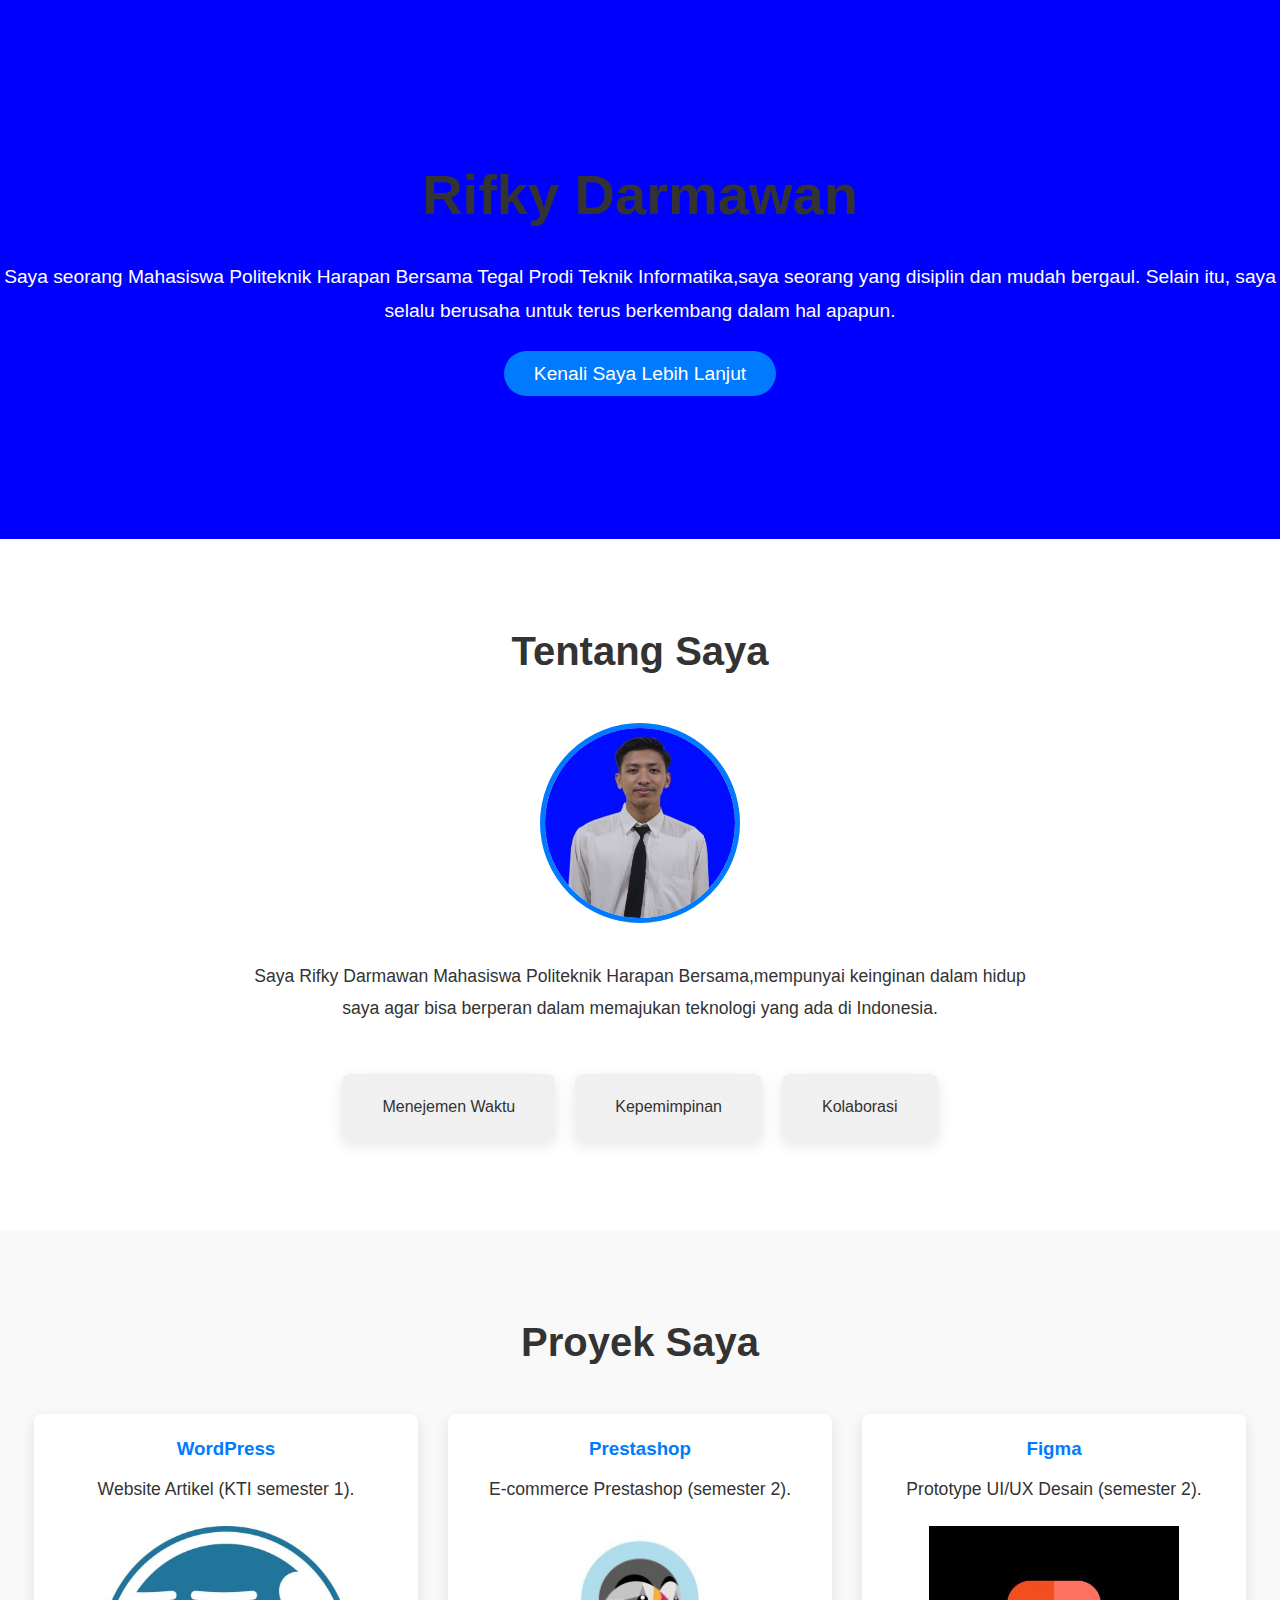
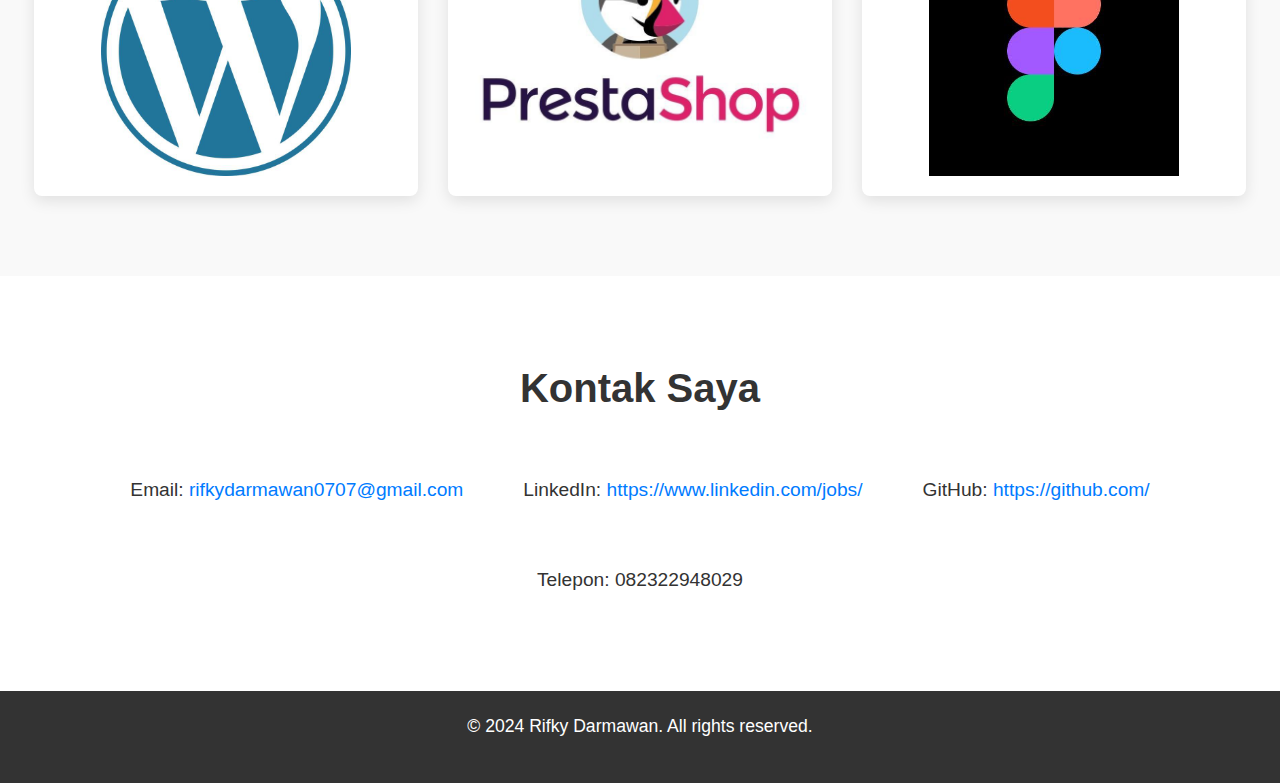
<file: cv/index.html>
<!DOCTYPE html>
<html lang="id">

<head>
    <meta charset="UTF-8">
    <meta name="viewport" content="width=device-width, initial-scale=1.0">
    <meta name="author" content="Nama Anda">
    <title>Portofolio Saya</title>
    <link rel="stylesheet" href="style.css">
</head>

<body>

    <!-- Hero Section -->
    <section id="hero">
        <div class="container">
            <h1>Rifky Darmawan</h1>
            <p>Saya seorang Mahasiswa Politeknik Harapan Bersama Tegal Prodi Teknik Informatika,saya seorang yang disiplin dan mudah bergaul. Selain itu, saya selalu berusaha untuk terus berkembang dalam hal apapun.</p>
            <a href="#about" class="cta-btn">Kenali Saya Lebih Lanjut</a>
        </div>
    </section>

    <!-- About Me Section -->
    <section id="about">
        <div class="container">
            <h2>Tentang Saya</h2>
            <!-- Foto Profil -->
            <img src="foto.jpeg" alt="Foto Profil" class="profile-img">
            <p> Saya Rifky Darmawan Mahasiswa Politeknik Harapan Bersama,mempunyai keinginan dalam hidup saya agar bisa berperan dalam memajukan teknologi yang ada di Indonesia.   </p>
            <ul>
                <li>Menejemen Waktu</li>
                <li>Kepemimpinan</li>
                <li>Kolaborasi</li>
            </ul>
        </div>
    </section>

   <!-- Bagian Proyek -->
<section id="projects">
    <div class="container">
        <h2>Proyek Saya</h2>
        <div class="project-list">
            <div class="project-item">
                <h3>WordPress</h3>
                <p>Website Artikel (KTI semester 1).</p>
                <img src="wordpress.jpeg" alt="Gambar Proyek 1" class="project-image">
            </div>
            <div class="project-item">
                <h3>Prestashop</h3>
                <p>E-commerce Prestashop (semester 2).</p>
                <img src="press.jpeg" alt="Gambar Proyek 2" class="project-image">
            </div>
            <div class="project-item">
                <h3>Figma</h3>
                <p>Prototype UI/UX Desain (semester 2).</p>
                <img src="figma.jpeg" alt="Gambar Proyek 3" class="project-image">
            </div>
        </div>
    </div>
</section>

    <!-- Contact Section -->
    <section id="contact">
        <div class="container">
            <h2>Kontak Saya</h2>
            <ul>
                <li>Email: <a href="rifkydarmawan0707@gmail.com">rifkydarmawan0707@gmail.com</a></li>
                <li>LinkedIn: <a href="https://www.linkedin.com/jobs/" target="_blank">https://www.linkedin.com/jobs/</a></li>
                <li>GitHub: <a href="https://github.com/" target="_blank">https://github.com/</a></li>
                <li>Telepon: 082322948029</li>
            </ul>
        </div>
    </section>

    <!-- Footer -->
    <footer>
        <p>&copy; 2024 Rifky Darmawan. All rights reserved.</p>
    </footer>

    <script src="script.js"></script>

</body>

</html>
</file>
<file: cv/style.css>
/* Reset dan Global Styles */
* {
    margin: 0;
    padding: 0;
    box-sizing: border-box;
}

body {
    font-family: 'Arial', sans-serif;
    line-height: 1.6;
    background-color: #0000ff;
    color: #333;
}

h1, h2, h3 {
    font-weight: 600;
    color: #333;
}

p {
    font-size: 1.1rem;
    line-height: 1.8;
    margin-bottom: 20px;
}

ul {
    list-style-type: none;
    padding-left: 0;
}

ul li {
    margin: 10px 0;
}

a {
    color: #007bff;
    text-decoration: none;
}

a:hover {
    text-decoration: underline;
}

/* Hero Section */
#hero {
    background: url('https://source.unsplash.com/1600x900/?technology,work') no-repeat center center/cover;
    color: white;
    padding: 150px 0;
    text-align: center;
    position: relative;
}

#hero h1 {
    font-size: 3.5rem;
    margin-bottom: 20px;
    animation: fadeIn 1.5s ease-out;
}

#hero p {
    font-size: 1.2rem;
    margin-bottom: 30px;
    animation: fadeIn 2s ease-out;
}

#hero .cta-btn {
    background-color: #007bff;
    color: white;
    padding: 12px 30px;
    font-size: 1.2rem;
    border-radius: 50px;
    text-decoration: none;
    transition: background-color 0.3s ease;
}

#hero .cta-btn:hover {
    background-color: #0056b3;
}

/* About Me Section */
#about {
    background-color: #fff;
    padding: 80px 0;
    text-align: center;
}

#about h2 {
    font-size: 2.5rem;
    margin-bottom: 40px;
    animation: slideInLeft 1s ease-out;
}

#about p {
    max-width: 800px;
    margin: 0 auto 40px;
    font-size: 1.1rem;
    animation: fadeInUp 1.5s ease-out;
}

#about ul {
    display: flex;
    flex-wrap: wrap;
    justify-content: center;
    gap: 20px;
    animation: fadeInUp 2s ease-out;
}

#about ul li {
    background: #f0f0f0;
    padding: 20px 40px;
    border-radius: 8px;
    box-shadow: 0 5px 15px rgba(0, 0, 0, 0.1);
    transition: transform 0.3s ease;
}

#about ul li:hover {
    transform: translateY(-5px);
}

/* Foto Profil */
#about .profile-img {
    width: 200px;
    height: 200px;
    border-radius: 50%;
    margin-bottom: 30px;
    border: 5px solid #007bff;
    object-fit: cover;
}

/* Projects Section */
#projects {
    background-color: #f9f9f9;
    padding: 80px 0;
    text-align: center;
}

#projects h2 {
    font-size: 2.5rem;
    margin-bottom: 40px;
    animation: slideInLeft 1s ease-out;
}

.project-list {
    display: flex;
    gap: 30px;
    justify-content: center;
    flex-wrap: wrap;
    animation: fadeInUp 2s ease-out;
}

.project-item {
    background: #fff;
    border-radius: 8px;
    width: 30%;
    padding: 20px;
    box-shadow: 0 5px 15px rgba(0, 0, 0, 0.1);
    transition: transform 0.3s ease;
}

.project-item h3 {
    margin-bottom: 10px;
    color: #007bff;
}

.project-item:hover {
    transform: translateY(-5px);
}

.project-link {
    display: inline-block;
    margin-top: 10px;
    color: #007bff;
    text-decoration: none;
}

.project-link:hover {
    text-decoration: underline;
}

/* Contact Section */
#contact {
    background-color: #fff;
    padding: 80px 0;
    text-align: center;
}

#contact h2 {
    font-size: 2.5rem;
    margin-bottom: 40px;
    animation: slideInLeft 1s ease-out;
}

#contact ul {
    display: flex;
    flex-wrap: wrap;
    justify-content: center;
    gap: 30px;
    animation: fadeInUp 2s ease-out;
}

#contact ul li {
    font-size: 1.2rem;
    margin: 15px;
}

/* Footer */
footer {
    background-color: #333;
    color: white;
    text-align: center;
    padding: 20px 0;
}

/* Animations */
@keyframes fadeIn {
    from {
        opacity: 0;
    }
    to {
        opacity: 1;
    }
}

@keyframes fadeInUp {
    from {
        opacity: 0;
        transform: translateY(20px);
    }
    to {
        opacity: 1;
        transform: translateY(0);
    }
}

@keyframes slideInLeft {
    from {
        opacity: 0;
        transform: translateX(-100px);
    }
    to {
        opacity: 1;
        transform: translateX(0);
    }
}

/* Media Queries for Responsiveness */
@media screen and (max-width: 768px) {
    #hero h1 {
        font-size: 2.5rem;
    }

    #hero p {
        font-size: 1rem;
    }

    .project-item {
        width: 45%;
        margin-bottom: 30px;
    }

    #about ul {
        flex-direction: column;
    }

    .cta-btn {
        padding: 10px 25px;
        font-size: 1rem;
    }
}

@media screen and (max-width: 480px) {
    #hero h1 {
        font-size: 2rem;
    }

    #hero p {
        font-size: 1rem;
    }

    .project-item {
        width: 100%;
    }
}
/* Mengatur ukuran gambar pada proyek */
.project-image {
    max-width: 100%;
    height: auto;
    display: block;
    margin: 0 auto;
    max-height: 250px;  /* Menambahkan batas tinggi maksimal agar gambar tidak terlalu besar */
}
/* Tombol Scroll to Top */
.scroll-top-btn {
    position: fixed;
    bottom: 20px;
    right: 20px;
    background-color: #007bff;
    color: white;
    border: none;
    padding: 15px;
    font-size: 18px;
    border-radius: 50%;
    cursor: pointer;
    opacity: 0;
    transition: opacity 0.3s ease;
    display: none;
}

.scroll-top-btn.show {
    opacity: 1;
    display: block;
}

.scroll-top-btn:hover {
    background-color: #0056b3;
}
</file>
